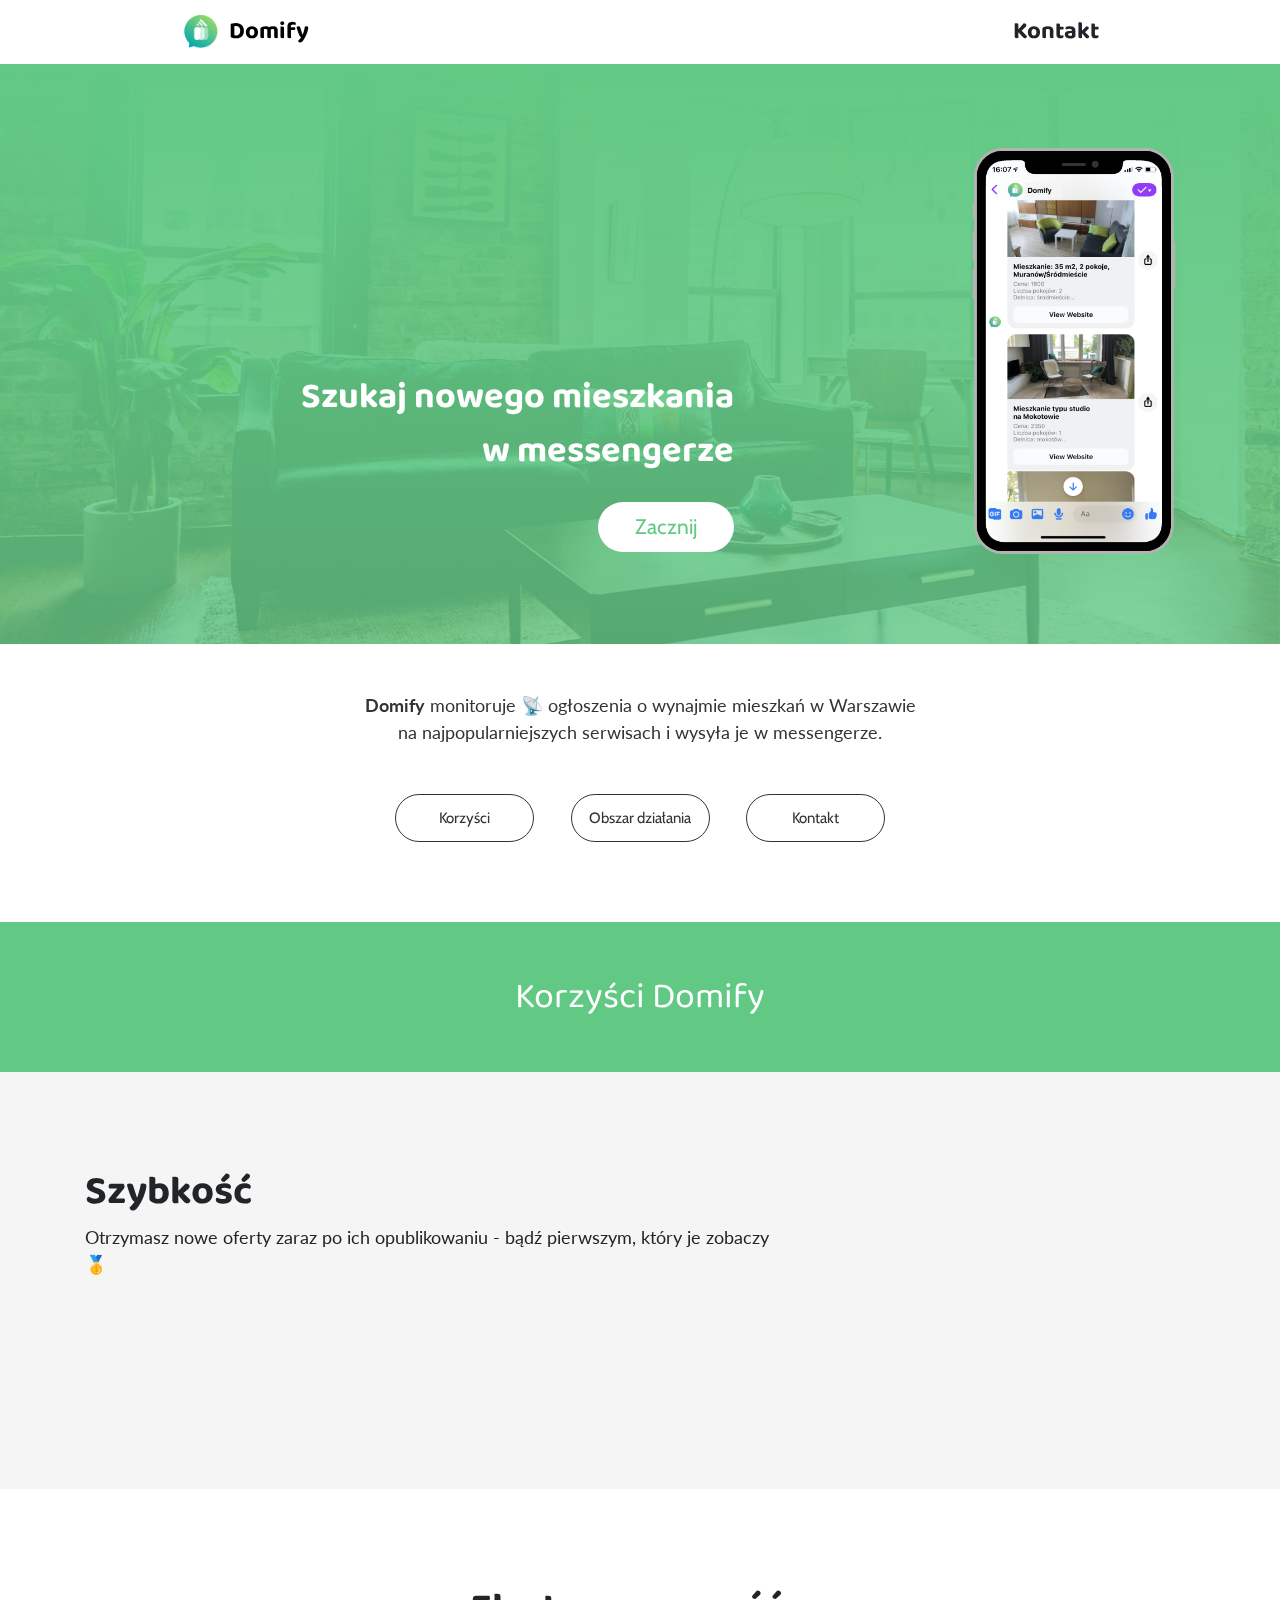
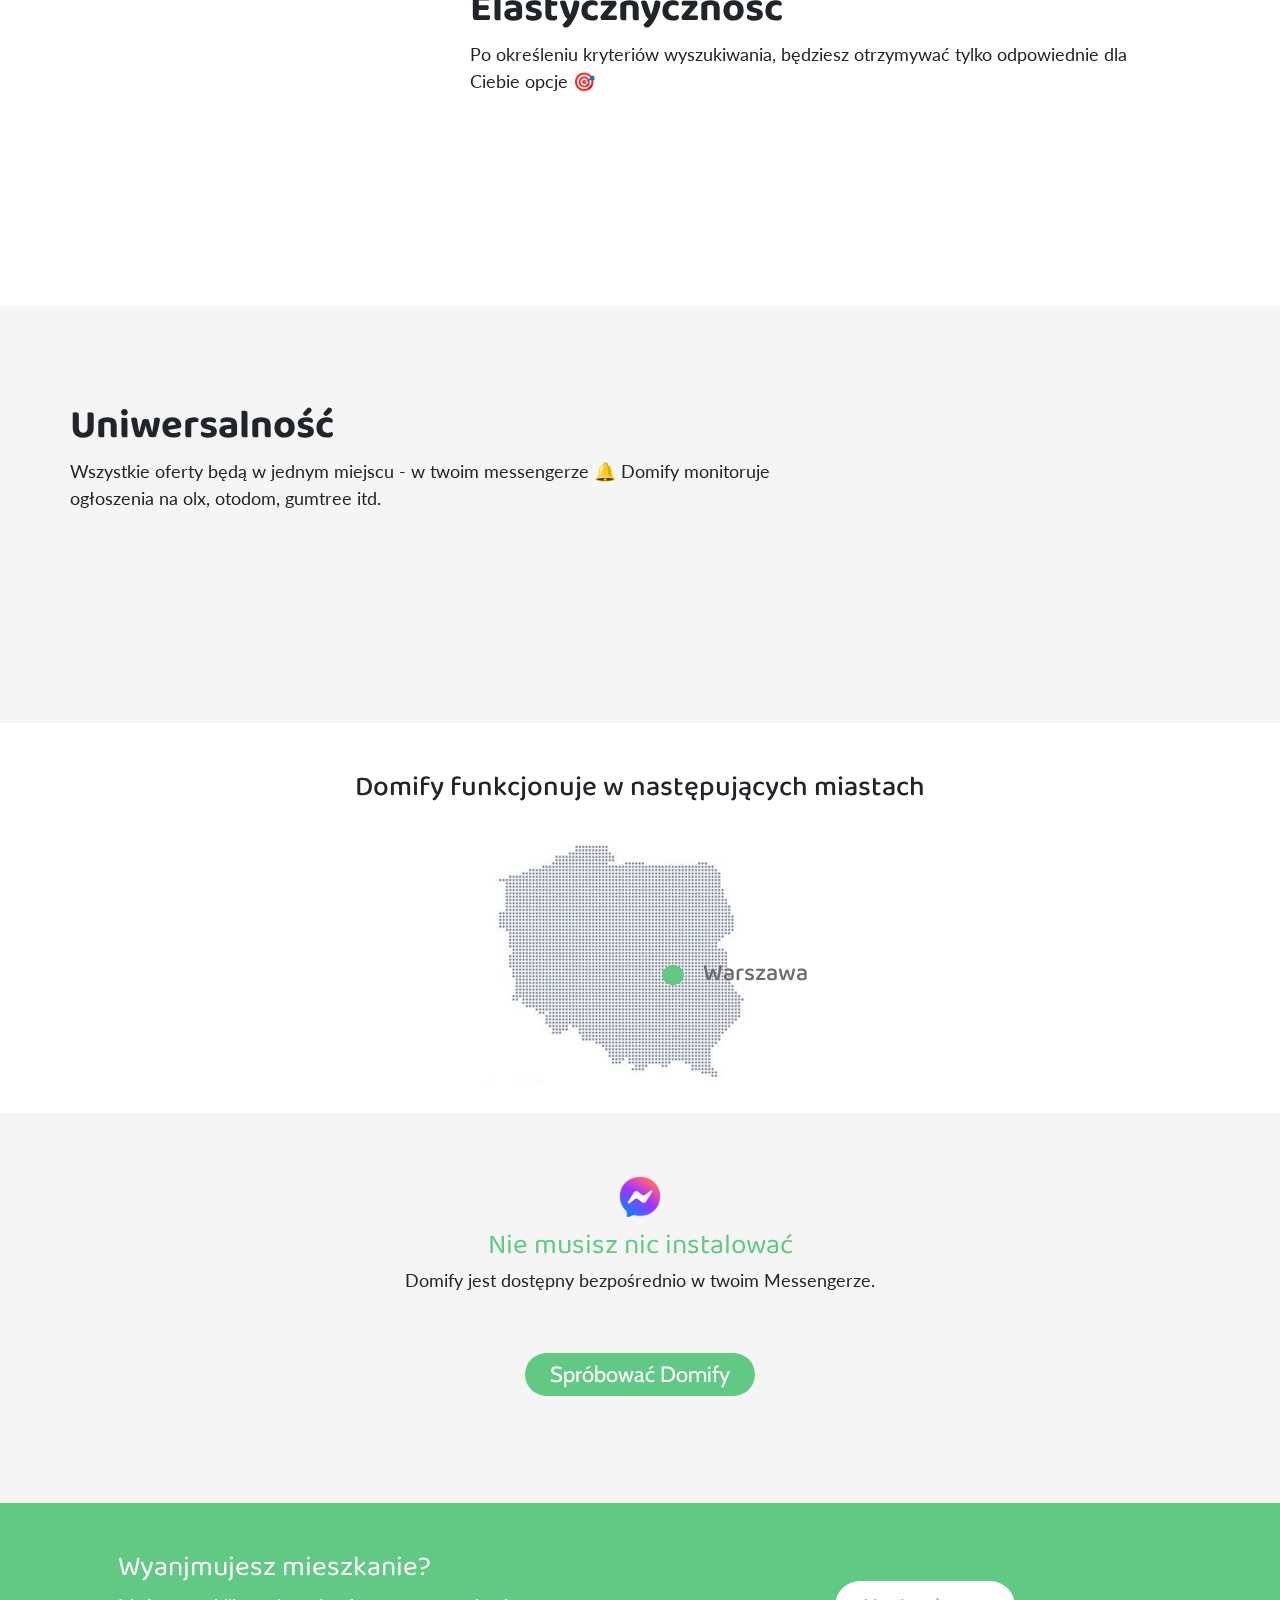
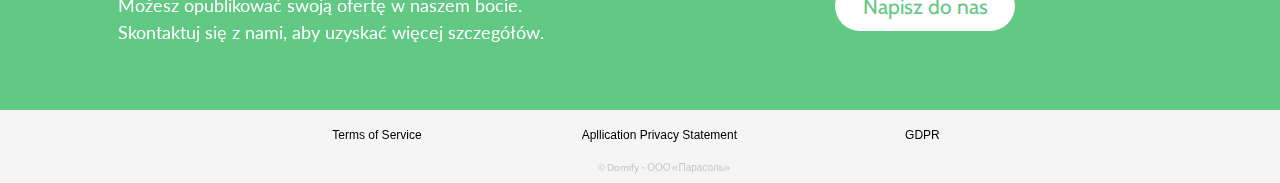
<file: index.html>
<!DOCTYPE html>
<html lang="pl">
<head>
        <!-- Global site tag (gtag.js) - Google Analytics -->
    <script async src="https://www.googletagmanager.com/gtag/js?id=G-L6KDMW0L9V"></script>
    <script>
    window.dataLayer = window.dataLayer || [];
    function gtag(){dataLayer.push(arguments);}
    gtag('js', new Date());
    gtag('config', 'G-L6KDMW0L9V');
    </script>
    <meta charset="UTF-8">
    <meta name="viewport" content="width=device-width, initial-scale=1.0">
    <link rel="shortcut icon" href="./images/logo_favicon.png" type="image/x-icon">


    <!-- google fonts -->
    <link rel="preconnect" href="https://fonts.gstatic.com">
    <link href="https://fonts.googleapis.com/css2?family=Baloo+2:wght@500&display=swap" rel="stylesheet">
    <link rel="preconnect" href="https://fonts.gstatic.com">
    <link href="https://fonts.googleapis.com/css2?family=Cabin&display=swap" rel="stylesheet">
    <link rel="preconnect" href="https://fonts.gstatic.com">
    <link href="https://fonts.googleapis.com/css2?family=Lato&display=swap" rel="stylesheet">

    <meta name="facebook-domain-verification" content="za2gvrgew4oa3s0myabp1xn5xxaglc" />
    <link rel="stylesheet" href="https://maxcdn.bootstrapcdn.com/bootstrap/4.0.0/css/bootstrap.min.css" integrity="sha384-Gn5384xqQ1aoWXA+058RXPxPg6fy4IWvTNh0E263XmFcJlSAwiGgFAW/dAiS6JXm" crossorigin="anonymous">
    <!-- css link -->
    <link rel="stylesheet" href="./css/index.css">
    <title>Domify</title>

</head>
    <body>
        <div class="container-fluid">
            <div class="container">
                <div class="row my-1">
                    <div class="col-6">
                        <div class="d-flex my-2 pl-sm-5">
                            <img src="images/logo_favicon.png" alt="logo" class="logo-header my-auto   ml-sm-5 mt-1">
                            <a href="https://domifybot.pl" class=" ml-2 align-center txt-header kontakt my-auto">Domify</a>
                        </div>
                    </div>
                    <div class="col-6 my-auto">
                        <div class="text-right mr-sm-5 pr-sm-5">
                            <a class="kontakt txt-header" id="kontakt">Kontakt</a>
                        </div>
                    </div>
                </div>
            </div>
        </div>

        <section class="bg-green-gradient ">
            <div class="z-index_-1 position-relative ">
                <div id="carouselExampleSlidesOnly" class="carousel slide" data-ride="carousel">
                    <div class="carousel-inner">
                      <div class="carousel-item active" data-interval="1000">
                          <img src="./images/slide_1.jpg" class="d-block w-100 opacity-02 h-450px" alt="image">
                          <img src="./images/slide_1_mobile.jpg" class="d-block w-100 opacity-02 h-pic-700px" alt="image">
                      </div>
                      <div class="carousel-item " data-interval="1000">
                        <img src="./images/slide_2.jpg" class="d-block w-100 opacity-02 h-450px" alt="image">
                        <img src="./images/slide_2_mobile.jpg" class="d-block w-100 opacity-02 h-pic-700px" alt="image">
                      </div>
                      <div class="carousel-item" data-interval="1000">
                        <img src="./images/slide_3.jpg" class="d-block w-100 opacity-02 h-450px" alt="image">
                        <img src="./images/slide_3_mobile.jpg" class="d-block w-100 opacity-02 h-pic-700px" alt="image">
                      </div>
                    </div>
                  </div>
            </div>
            <!-- hidden section -->
            <div class="row py-3 position-relative z-index_0 margin-iphone">
                <div class="col-md-7 col-6">
                    <div class="pr-md-3 mr-md-3  d-inline">
                        <div class="text mt-5 pt-5">
                            <div class="padding-header text-md-right text-center txt-42px-white">Szukaj nowego mieszkania</div>
                            <div class="text-md-right text-center txt-42px-white">w messengerze</div>
                        </div>
                        <div class="d-flex align-items-end flex-column mt-4">
                            <button class="btn-start-custom btn-hide" id="mainStart">Zacznij</button>
                        </div>
                        
                    </div>
                </div>
                <div class="col-md-5 ">
                    <div class="text-center text-md-left ml-sm-3 pb-3 pb-sm-0" id="animation">
                        <img src="./images/iphone.png" alt="How it looks like" id="iphone" class="height-400px pb-md-4 pb-5">
                    </div>
                </div>
                <div class="col-md-6  mx-auto ">
                    <div class="text-center hiden">
                        <div class="text-md-right text-center txt-36px-white-buttom">Szukaj nowego mieszkania</div>
                        <div class="text-md-right text-center txt-36px-white-buttom">w messengerze</div>
                        <button id="hidenBtnStart" class="btn-start-custom hiden">Zacznij</button>
                    </div>
                </div>
            </div>

            
        </section>


        <section id="introduction">
            <div class="containter text-center">
                <div class="text-center txt-lato-18px mt-5 mt-md-5 px-md-0 mx-4">                    
                    <b>Domify</b> monitoruje 📡 ogłoszenia o wynajmie mieszkań w Warszawie<br class="d-none d-md-block"> na najpopularniejszych serwisach i wysyła je w messengerze.
                </div>
                <div class="text-center ">
                    <button id="benefits" class="btn-intro mx-3 mt-md-5 mt-3">Korzyści</button>
                    <button id="scope" class="btn-intro mx-3 mt-md-5 mt-3">Obszar działania</button>
                    <button id="contact-middle" class="btn-intro mx-3 mt-md-5 mt-3">Kontakt</button>
                </div>
                <div class="text-center my-md-4 my-3 p-3">
                    <!-- <img class="img-logo-domify" src="./images/logo_favicon.png" alt="domify"> -->
                </div>
            </div>
        </section>

        <section id="title">
            <div class="container-fluid bg-green">
                <div class="text-center py-5 txt-36px-baloo2">
                    Korzyści Domify
                </div>                
            </div>
        </section>

        <section >
            <div  class="bg-gray-footer py-5">
                <div class="container d-flex">
                    <div class="d-md-flex py-5 row w-100 pl-md-0 pl-3">
                        <div class="col-md-8 col-12 text-md-left">
                            <h1 id="speed" class="h2-baloo2"><b>Szybkość</b></h1>
                            <p class="regular-lato-18px">Otrzymasz nowe oferty zaraz po ich opublikowaniu -  bądź pierwszym, który je zobaczy 🥇</p>
                        </div>
                        <div class="col-md-4 col-12 text-md-left text-center">
                            <img id="rocket" class="svg-size" src="./images/animation_1.svg" alt="rocket">
                        </div>
                    </div>
                </div>
            </div>
        </section>


        <section >
            <div  class="py-5">
                <div class="container d-flex">     
                    <div class="d-md-flex py-5 row w-100 mx-auto">
                        <div class="col-12 text-md-left display-none-mobile">
                            <h1 id="flexebilityVisible" class="h2-baloo2"><b>Elastycznyczność</b></h1>
                            <p class="regular-lato-18px">Po określeniu kryteriów wyszukiwania, będziesz otrzymywać tylko odpowiednie dla Ciebie opcje 🎯</p>
                         </div>
                        <div class="col-md-4 col-12 text-center text-md-left justify-content-center">
                            <img id="flexability" class="svg-size" src="./images/animation_3.svg" alt="staring">
                        </div>
                        <div class="col-md-8 col-12 text-md-left display-none">
                            <h1 class="h2-baloo2 "><b>Elastycznyczność</b></h1>
                            <p class="regular-lato-18px">Po określeniu kryteriów wyszukiwania, będziesz otrzymywać tylko odpowiednie dla Ciebie opcje 🎯</p>
                        </div>
                    </div>  
                </div>
            </div>
        </section>


        <section >
            <div  class="bg-gray-footer py-5">
                <div class="container d-flex">
                    <div class="d-md-flex py-5 row w-100">
                        <div class="col-md-8 col-12 text-md-left pl-md-0 pl-3">
                            <h1 id="agregationVisible" class="h2-baloo2 pl-md-0 pl-3"><b>Uniwersalność</b></h1>
                            <p class="regular-lato-18px pl-md-0 pl-3">Wszystkie oferty będą w jednym miejscu - w twoim messengerze 🔔 Domify monitoruje ogłoszenia na olx, otodom, gumtree itd.</p>
                        </div>
                        <div class="col-md-4 col-12 text-md-left text-center">
                            <img id="agregation" class="svg-size" src="./images/animation_2.svg" alt="rocket">
                        </div>
                    </div>
                </div>
            </div>
        </section>

        <section id="map ">
            <div class="text-center ">
                <h2 class="mt-5 h2-baloo2-28px">Domify funkcjonuje w następujących miastach</h2>
                <div class="d-flex justify-content-center">
                    <img class="" src="./images/poland_map.jpg" alt="poland map">
                    <h3 class="my-auto warszawa pt-4 ">Warszawa</h3>
                </div>               
            </div>
  
        </section>



        <section class="start">
            <div class="container-fluid bg-gray-footer pt-5 text-center py-sm-3">
                <div class="mt-5 mb-2">
                    <img src="images/msg_logo.png" alt="" class="logo-header">
                </div>
                <div class="text-center">
                    <div class="txt-green-baloo-28px">Nie musisz nic instalować</div>
                    <div class="regular-lato-18px " id="tryDomify">Domify jest dostępny bezpośrednio w twoim Messengerze.</div>
                </div>

                <div class="pb-5 mt-5 pt-3 mb-sm-5">
                    <a href="https://www.facebook.com/domifybot/" class="btn-start-footer">Spróbować Domify</a>
                </div>
            </div>
        </section>

        <section id="kontakt-form">
            <div class="bg-green">
                <div class="container py-5">
                    <div class="row d-flex">
                        <div class="col-md-6 col-12 mx-auto my-auto pl-md-5 text-md-left text-center">
                            <h3 id="h3-proposal" class="txt-green-baloo-28px" style="color: white;">Wyanjmujesz mieszkanie?</h3>
                            <p class="regular-lato-18px text-left px-4 px-md-0" style="color: white;">Możesz opublikować swoją ofertę w naszem bocie.<br>Skontaktuj się z nami, aby uzyskać więcej szczegółów.</p>
                        </div>
                        <div class="col-md-6 col-12 text-center my-auto ">
                            <button style="width: 180px;" class="btn-start-custom">Napisz do nas</button>
                        </div>
                    </div>
                </div>
            </div>

        </section>

        <section class="footer bg-gray-footer">
            <div class="container-fluid pt-2">
                <ul class="nav justify-content-center">
                    <li class="nav-item px-5">
                    <a class="nav-link mx-3" href="./terms.html">Terms of Service</a>
                    </li>
                    <li class="nav-item mx-5">
                    <a class="nav-link mx-3" href="./policy.html">Apllication Privacy Statement</a>
                    </li>
                    <li class="nav-item px-5 block-mobile">
                    <a class="nav-link mx-4" href="./gdpr.html">GDPR</a>
                    </li>
                </ul>
                <div class="text-center py-2 txt-domify">
                    <div  class="ml-sm-5">© Domify - ООО «Парасоль»</div>
                </div>

            </div>
            
        </section>

    
    <script src="./js/anime.min.js"></script>
    <script src="https://code.jquery.com/jquery-3.2.1.slim.min.js" integrity="sha384-KJ3o2DKtIkvYIK3UENzmM7KCkRr/rE9/Qpg6aAZGJwFDMVNA/GpGFF93hXpG5KkN" crossorigin="anonymous"></script>
    <script src="https://cdnjs.cloudflare.com/ajax/libs/popper.js/1.12.9/umd/popper.min.js" integrity="sha384-ApNbgh9B+Y1QKtv3Rn7W3mgPxhU9K/ScQsAP7hUibX39j7fakFPskvXusvfa0b4Q" crossorigin="anonymous"></script>
    <script src="https://maxcdn.bootstrapcdn.com/bootstrap/4.0.0/js/bootstrap.min.js" integrity="sha384-JZR6Spejh4U02d8jOt6vLEHfe/JQGiRRSQQxSfFWpi1MquVdAyjUar5+76PVCmYl" crossorigin="anonymous"></script>
    <script src="./js/index.js"></script>    
    <script src="./js/animation.js"></script>    
    </body>
</html>
</file>
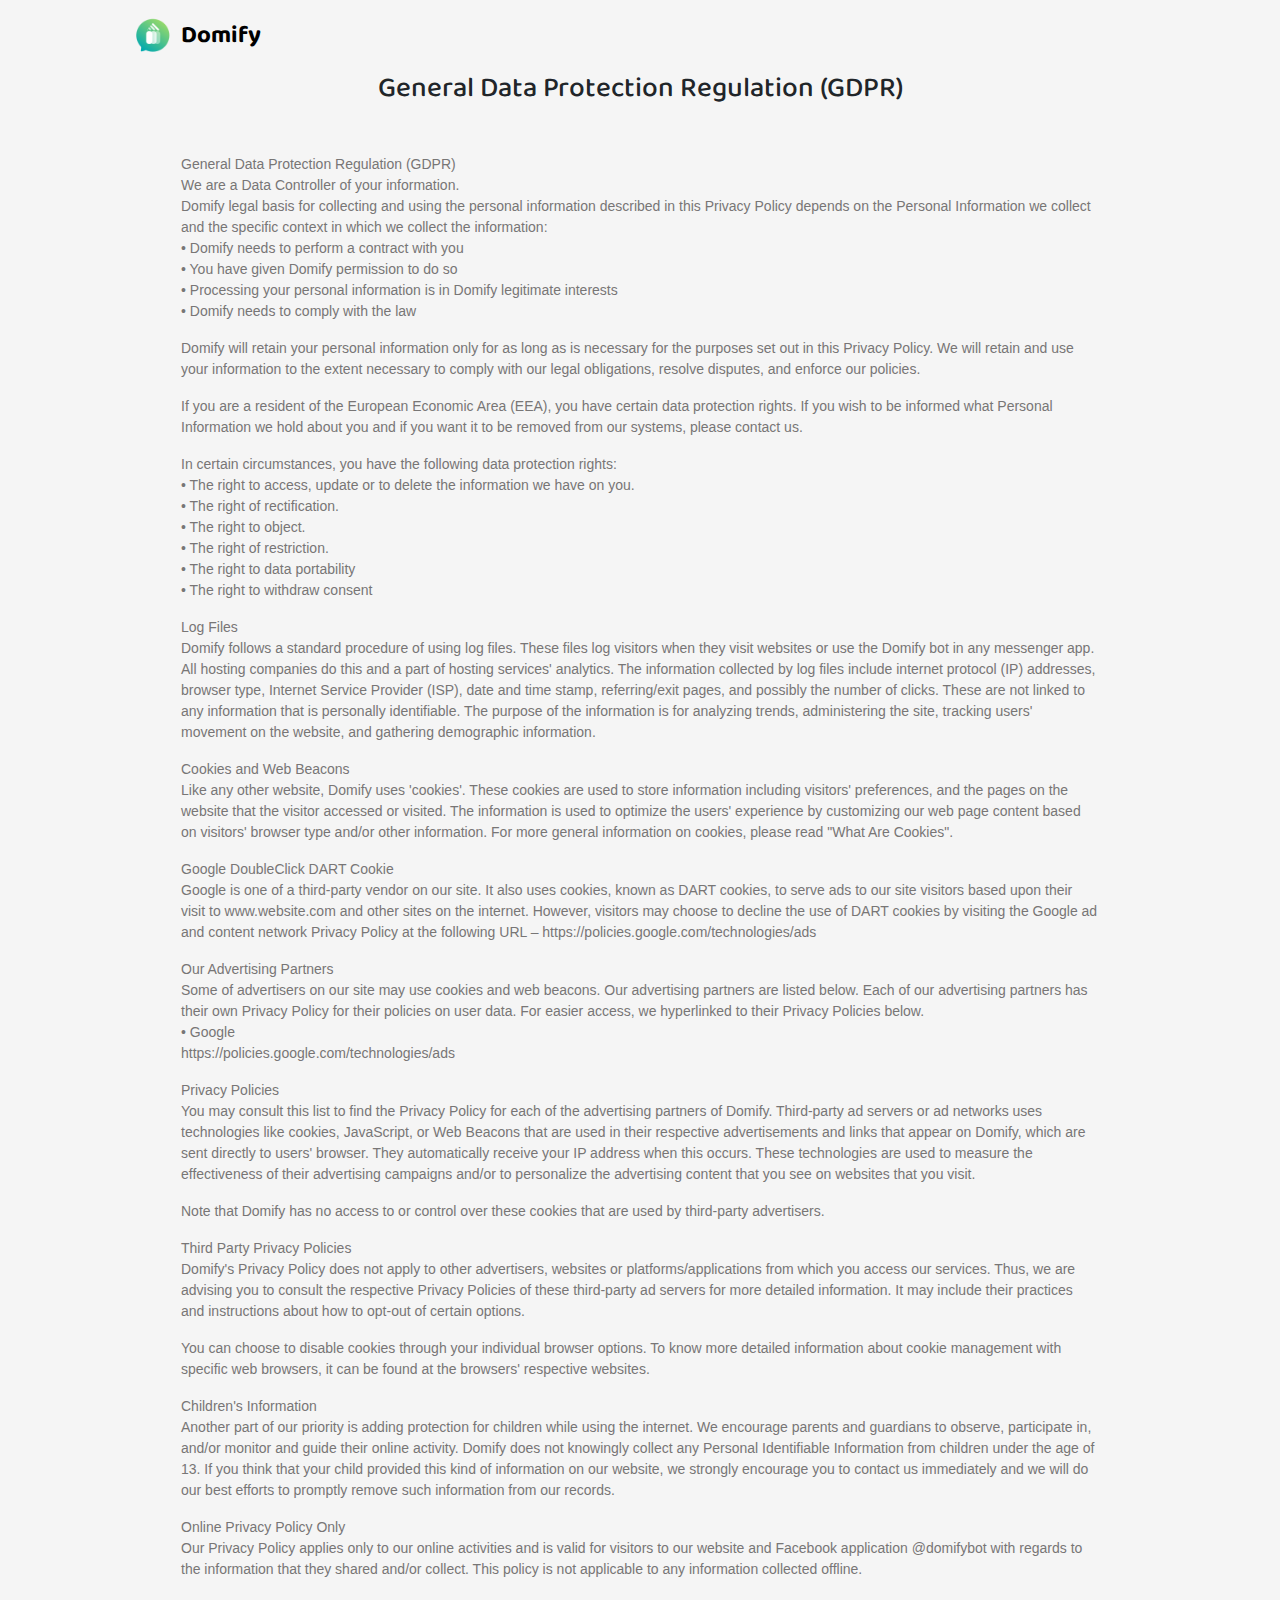
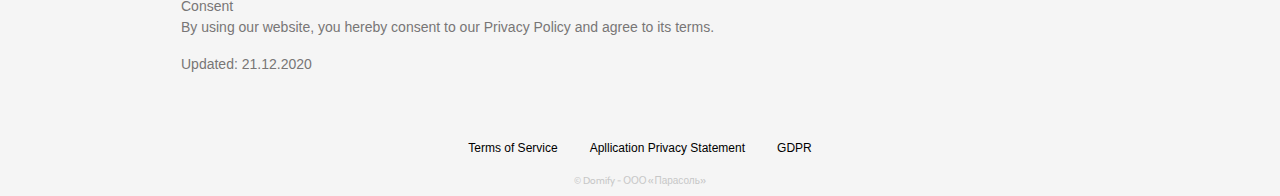
<file: gdpr.html>
<!DOCTYPE html>
<html lang="pl">
<head>
    <!-- Global site tag (gtag.js) - Google Analytics -->
<script async src="https://www.googletagmanager.com/gtag/js?id=G-L6KDMW0L9V"></script>
<script>
  window.dataLayer = window.dataLayer || [];
  function gtag(){dataLayer.push(arguments);}
  gtag('js', new Date());

  gtag('config', 'G-L6KDMW0L9V');
</script>
    <meta charset="UTF-8">
    <meta name="viewport" content="width=device-width, initial-scale=1.0">
    <link rel="shortcut icon" href="./images/logo_favicon.png" type="image/x-icon">
   
        <!-- google fonts -->
    <link rel="preconnect" href="https://fonts.gstatic.com">
    <link href="https://fonts.googleapis.com/css2?family=Baloo+2:wght@500&display=swap" rel="stylesheet">
    <link rel="preconnect" href="https://fonts.gstatic.com">
    <link href="https://fonts.googleapis.com/css2?family=Cabin&display=swap" rel="stylesheet">
    <link rel="preconnect" href="https://fonts.gstatic.com">
    <link href="https://fonts.googleapis.com/css2?family=Lato&display=swap" rel="stylesheet">
    <link rel="stylesheet" href="https://maxcdn.bootstrapcdn.com/bootstrap/4.0.0/css/bootstrap.min.css" integrity="sha384-Gn5384xqQ1aoWXA+058RXPxPg6fy4IWvTNh0E263XmFcJlSAwiGgFAW/dAiS6JXm" crossorigin="anonymous">
    <link rel="stylesheet" href="css/index.css">
    <title>Domify - GDPR</title>
</head>
<body class="bg-gray-footer">
    <div class="container-fluid">
        <div class="container mt-3">
            <div class="row ml-sm-5">
                <div class="d-flex my-md-auto">
                    <img src="images/logo_favicon.png" alt="logo" class="logo-header ml-5-sm">
                    <a href="https://domifybot.pl" class=" ml-2 align-center txt-header kontakt my-auto">Domify</a>
                </div>
              </div>
        </div>
    </div>
<div></div>
    <section class="start">
        <!-- <div class="container pt-md-5 pt-3 pl-5">
            <div>
                <a href="./index.html" type="link" class="btn btn-outline-success  btn-back-custom">back</a>
            </div>
        </div> -->
        <div class="container">
            <h1 class="h2-baloo2-28px my-3 text-center">General Data Protection Regulation (GDPR)</h1>
            <div class="body my-md-5 my-3 mx-md-5 mx-1">
                <div class="mx-md-5 txt-terms">
                    <p>
                        <div>General Data Protection Regulation (GDPR)</div>
                        <div>We are a Data Controller of your information.</div>
                        <div>Domify legal basis for collecting and using the personal information described in this Privacy Policy depends on the Personal Information we collect and the specific context in which we collect the information:</div>
                        <div>• Domify needs to perform a contract with you</div>
                        <div>• You have given Domify permission to do so</div>
                        <div>• Processing your personal information is in Domify legitimate interests</div>
                        <div>• Domify needs to comply with the law</div>
                    </p>
                    <p>Domify will retain your personal information only for as long as is necessary for the purposes set out in this Privacy Policy. We will retain and use your information to the extent necessary to comply with our legal obligations, resolve disputes, and enforce our policies.</p>
                    <p>If you are a resident of the European Economic Area (EEA), you have certain data protection rights. If you wish to be informed what Personal Information we hold about you and if you want it to be removed from our systems, please contact us.</p>
                    <p>
                        <div>In certain circumstances, you have the following data protection rights:</div>
                        <div>• The right to access, update or to delete the information we have on you.</div>
                        <div>• The right of rectification.</div>
                        <div>• The right to object.</div>
                        <div>• The right of restriction.</div>
                        <div>• The right to data portability</div>
                        <div>• The right to withdraw consent</div>
                    </p>
                    <p>Log Files<br>Domify follows a standard procedure of using log files. These files log visitors when they visit websites or use the Domify bot in any messenger app. All hosting companies do this and a part of hosting services' analytics. The information collected by log files include internet protocol (IP) addresses, browser type, Internet Service Provider (ISP), date and time stamp, referring/exit pages, and possibly the number of clicks. These are not linked to any information that is personally identifiable. The purpose of the information is for analyzing trends, administering the site, tracking users' movement on the website, and gathering demographic information.
                    </p>
                    <p>Cookies and Web Beacons<br>
                        Like any other website, Domify uses 'cookies'. These cookies are used to store information including visitors' preferences, and the pages on the website that the visitor accessed or visited. The information is used to optimize the users' experience by customizing our web page content based on visitors' browser type and/or other information.
                        For more general information on cookies, please read "What Are Cookies".
                        </p>
                    <p>Google DoubleClick DART Cookie<br>
                        Google is one of a third-party vendor on our site. It also uses cookies, known as DART cookies, to serve ads to our site visitors based upon their visit to www.website.com and other sites on the internet. However, visitors may choose to decline the use of DART cookies by visiting the Google ad and content network Privacy Policy at the following URL – https://policies.google.com/technologies/ads
                        </p>
                    <p>Our Advertising Partners<br>
                        Some of advertisers on our site may use cookies and web beacons. Our advertising partners are listed below. Each of our advertising partners has their own Privacy Policy for their policies on user data. For easier access, we hyperlinked to their Privacy Policies below.<br>
                        • Google<br>
                        https://policies.google.com/technologies/ads</p>
                    <p>Privacy Policies<br>
                        You may consult this list to find the Privacy Policy for each of the advertising partners of Domify.
Third-party ad servers or ad networks uses technologies like cookies, JavaScript, or Web Beacons that are used in their respective advertisements and links that appear on Domify, which are sent directly to users' browser. They automatically receive your IP address when this occurs. These technologies are used to measure the effectiveness of their advertising campaigns and/or to personalize the advertising content that you see on websites that you visit.

                    </p>
                    <p>Note that Domify has no access to or control over these cookies that are used by third-party advertisers.</p>
                    <p>Third Party Privacy Policies<br>
                        Domify's Privacy Policy does not apply to other advertisers, websites or platforms/applications from which you access our services. Thus, we are advising you to consult the respective Privacy Policies of these third-party ad servers for more detailed information. It may include their practices and instructions about how to opt-out of certain options. </p>
                    <p>You can choose to disable cookies through your individual browser options. To know more detailed information about cookie management with specific web browsers, it can be found at the browsers' respective websites.
                        </p>
                    <p>Children's Information<br>Another part of our priority is adding protection for children while using the internet. We encourage parents and guardians to observe, participate in, and/or monitor and guide their online activity.
                        Domify does not knowingly collect any Personal Identifiable Information from children under the age of 13. If you think that your child provided this kind of information on our website, we strongly encourage you to contact us immediately and we will do our best efforts to promptly remove such information from our records.
                    </p>
                    <p>Online Privacy Policy Only<br>
                        Our Privacy Policy applies only to our online activities and is valid for visitors to our website and Facebook application @domifybot with regards to the information that they shared and/or collect. This policy is not applicable to any information collected offline.</p>
                    <p>Consent<br>
                        By using our website, you hereby consent to our Privacy Policy and agree to its terms.</p>
                    <p>Updated: 21.12.2020</p>
                </div>
            </div>
        </div>
    </section>

    <section class="footer bg-gray-footer">
        <div class="container-fluid pt-2">
            <ul class="nav justify-content-center">
                <li class="nav-item">
                    <a class="nav-link" href="./terms.html">Terms of Service</a>
                  </li>
                  <li class="nav-item">
                    <a class="nav-link" href="./policy.html">Apllication Privacy Statement</a>
                  </li>
                  <li class="nav-item">
                    <a class="nav-link" href="./gdpr.html">GDPR</a>
                  </li>
              </ul>
              <div class="text-center py-2 txt-domify">
                  <div>© Domify - ООО «Парасоль»</div>
              </div>

        </div>
        
    </section>

    <script src="https://code.jquery.com/jquery-3.2.1.slim.min.js" integrity="sha384-KJ3o2DKtIkvYIK3UENzmM7KCkRr/rE9/Qpg6aAZGJwFDMVNA/GpGFF93hXpG5KkN" crossorigin="anonymous"></script>
<script src="https://cdnjs.cloudflare.com/ajax/libs/popper.js/1.12.9/umd/popper.min.js" integrity="sha384-ApNbgh9B+Y1QKtv3Rn7W3mgPxhU9K/ScQsAP7hUibX39j7fakFPskvXusvfa0b4Q" crossorigin="anonymous"></script>
<script src="https://maxcdn.bootstrapcdn.com/bootstrap/4.0.0/js/bootstrap.min.js" integrity="sha384-JZR6Spejh4U02d8jOt6vLEHfe/JQGiRRSQQxSfFWpi1MquVdAyjUar5+76PVCmYl" crossorigin="anonymous"></script>
</body>
</html>
</file>
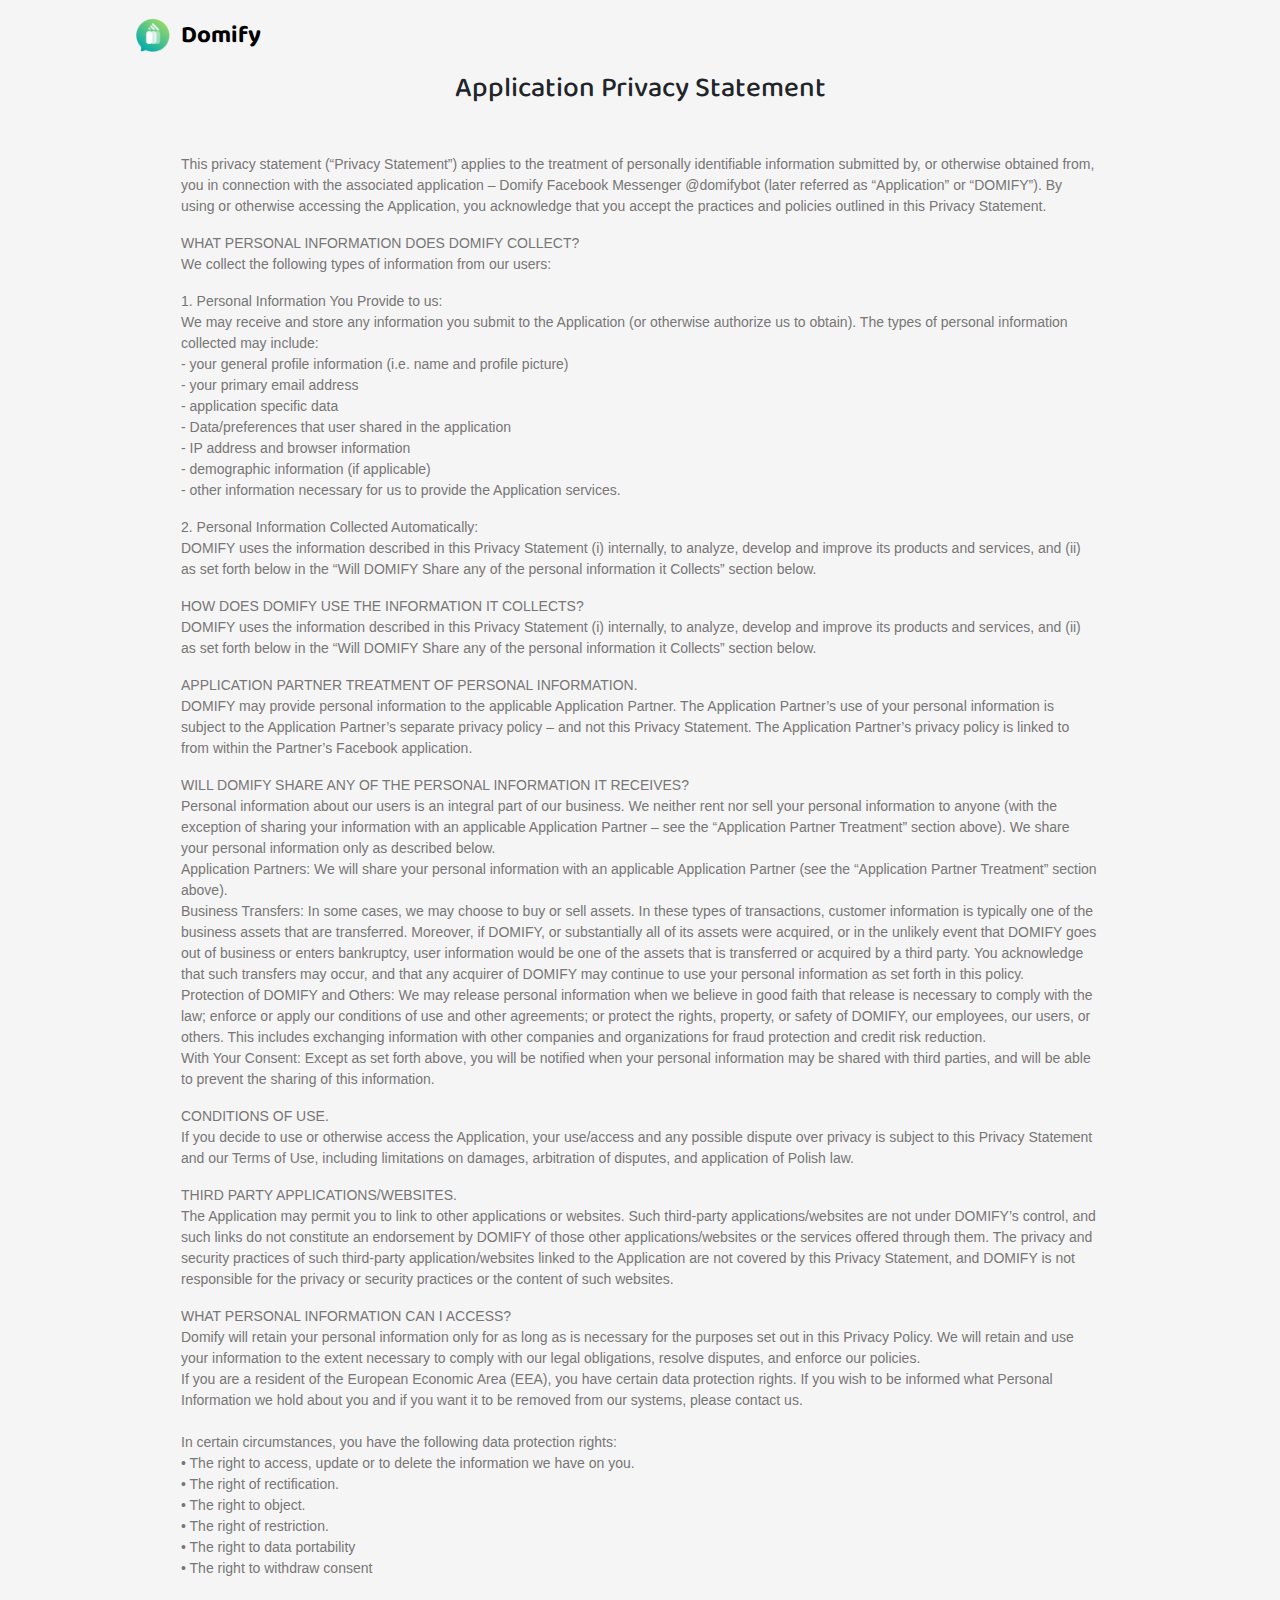
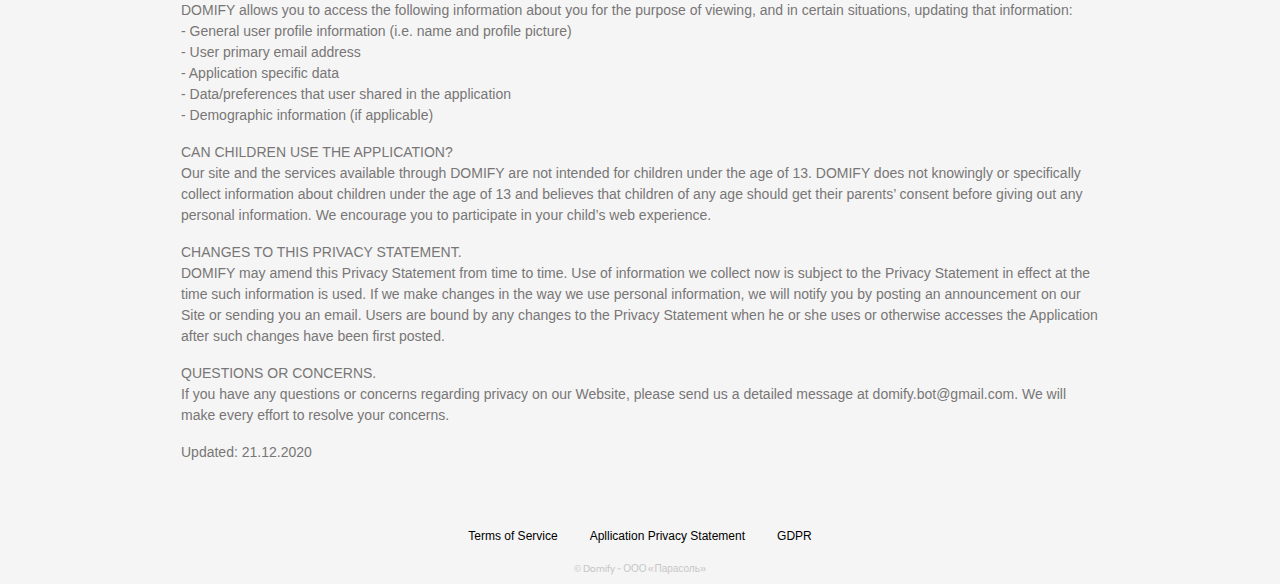
<file: policy.html>
<!DOCTYPE html>
<html lang="pl">
<head>
    <!-- Global site tag (gtag.js) - Google Analytics -->
<script async src="https://www.googletagmanager.com/gtag/js?id=G-L6KDMW0L9V"></script>
<script>
  window.dataLayer = window.dataLayer || [];
  function gtag(){dataLayer.push(arguments);}
  gtag('js', new Date());

  gtag('config', 'G-L6KDMW0L9V');
</script>
    <meta charset="UTF-8">
    <meta name="viewport" content="width=device-width, initial-scale=1.0">
    <link rel="shortcut icon" href="./images/logo_favicon.png" type="image/x-icon">

    <!-- google fonts -->
    <link rel="preconnect" href="https://fonts.gstatic.com">
    <link href="https://fonts.googleapis.com/css2?family=Baloo+2:wght@500&display=swap" rel="stylesheet">
    <link rel="preconnect" href="https://fonts.gstatic.com">
    <link href="https://fonts.googleapis.com/css2?family=Cabin&display=swap" rel="stylesheet">
    <link rel="preconnect" href="https://fonts.gstatic.com">
    <link href="https://fonts.googleapis.com/css2?family=Lato&display=swap" rel="stylesheet">



    <link rel="stylesheet" href="https://maxcdn.bootstrapcdn.com/bootstrap/4.0.0/css/bootstrap.min.css" integrity="sha384-Gn5384xqQ1aoWXA+058RXPxPg6fy4IWvTNh0E263XmFcJlSAwiGgFAW/dAiS6JXm" crossorigin="anonymous">
    <link rel="stylesheet" href="./css/index.css">
    <title>Domify - Application Privacy Statement</title>
</head>
    <body class="bg-gray-footer">
        <div class="container-fluid">
            <div class="container mt-3">
                <div class="row ml-sm-5">
                    <div class="d-flex my-md-auto">
                        <img src="images/logo_favicon.png" alt="logo" class="logo-header ml-5-sm">
                        <a href="https://domifybot.pl" class=" ml-2 align-center txt-header kontakt my-auto">Domify</a>
                    </div>
                </div>
            </div>
        </div>

        <section class="start">
            <!-- <div class="container pt-md-5 pt-3 pl-5">
                <div>
                    <a href="./index.html" type="link" class="btn btn-outline-success  btn-back-custom">back</a>
                </div>
            </div> -->
            <div class="container">
                <h1 class="h2-baloo2-28px my-3 text-center">Application Privacy Statement</h1>
                <div class="body my-md-5 my-3 mx-md-5 mx-1">
                    <div class="mx-md-5 txt-terms">
                        <p>This privacy statement (“Privacy Statement”) applies to the treatment of personally identifiable information submitted by, or otherwise obtained from, you in connection with the associated application – Domify Facebook Messenger @domifybot (later referred as “Application” or “DOMIFY”). By using or otherwise accessing the Application, you acknowledge that you accept the practices and policies outlined in this Privacy Statement.</p>
                        <p>WHAT PERSONAL INFORMATION DOES DOMIFY COLLECT?<br>We collect the following types of information from our users:</p>
                        <p>1.   Personal Information You Provide to us:<br>We may receive and store any information you submit to the Application (or otherwise authorize us to obtain). The types of personal information collected may include:<br>- your general profile information (i.e. name and profile picture)<br>- your primary email address <br>- application specific data <br>- Data/preferences that user shared in the application <br>- IP address and browser information <br>- demographic information (if applicable)<br>- other information necessary for us to provide the Application services.</p>
                        <p>2.   Personal Information Collected Automatically:<br>DOMIFY uses the information described in this Privacy Statement (i) internally, to analyze, develop and improve its products and services, and (ii) as set forth below in the “Will DOMIFY Share any of the personal information it Collects” section below.</p>
                        <p>HOW DOES DOMIFY USE THE INFORMATION IT COLLECTS?<br>DOMIFY uses the information described in this Privacy Statement (i) internally, to analyze, develop and improve its products and services, and (ii) as set forth below in the “Will DOMIFY Share any of the personal information it Collects” section below.</p>
                        <p>APPLICATION PARTNER TREATMENT OF PERSONAL INFORMATION.<br>DOMIFY may provide personal information to the applicable Application Partner. The Application Partner’s use of your personal information is subject to the Application Partner’s separate privacy policy – and not this Privacy Statement. The Application Partner’s privacy policy is linked to from within the Partner’s Facebook application.</p>
                        <p>WILL DOMIFY SHARE ANY OF THE PERSONAL INFORMATION IT RECEIVES?<br>
                            Personal information about our users is an integral part of our business. We neither rent nor sell your personal information to anyone (with the exception of sharing your information with an applicable Application Partner – see the “Application Partner Treatment” section above). We share your personal information only as described below.
                        <br>
                        Application Partners: We will share your personal information with an applicable Application Partner (see the “Application Partner Treatment” section above).<br>
                        Business Transfers: In some cases, we may choose to buy or sell assets. In these types of transactions, customer information is typically one of the business assets that are transferred. Moreover, if DOMIFY, or substantially all of its assets were acquired, or in the unlikely event that DOMIFY goes out of business or enters bankruptcy, user information would be one of the assets that is transferred or acquired by a third party. You acknowledge that such transfers may occur, and that any acquirer of DOMIFY may continue to use your personal information as set forth in this policy.<br>
                        Protection of DOMIFY and Others: We may release personal information when we believe in good faith that release is necessary to comply with the law; enforce or apply our conditions of use and other agreements; or protect the rights, property, or safety of DOMIFY, our employees, our users, or others. This includes exchanging information with other companies and organizations for fraud protection and credit risk reduction.<br>
                        With Your Consent: Except as set forth above, you will be notified when your personal information may be shared with third parties, and will be able to prevent the sharing of this information.</p>
                        <p>CONDITIONS OF USE.<br>If you decide to use or otherwise access the Application, your use/access and any possible dispute over privacy is subject to this Privacy Statement and our Terms of Use, including limitations on damages, arbitration of disputes, and application of Polish law.
                        </p>
                        <p>THIRD PARTY APPLICATIONS/WEBSITES.<br>The Application may permit you to link to other applications or websites. Such third-party applications/websites are not under DOMIFY’s control, and such links do not constitute an endorsement by DOMIFY of those other applications/websites or the services offered through them. The privacy and security practices of such third-party application/websites linked to the Application are not covered by this Privacy Statement, and DOMIFY is not responsible for the privacy or security practices or the content of such websites.</p>
                        <p>WHAT PERSONAL INFORMATION CAN I ACCESS?<br>Domify will retain your personal information only for as long as is necessary for the purposes set out in this Privacy Policy. We will retain and use your information to the extent necessary to comply with our legal obligations, resolve disputes, and enforce our policies.
                            <br>If you are a resident of the European Economic Area (EEA), you have certain data protection rights. If you wish to be informed what Personal Information we hold about you and if you want it to be removed from our systems, please contact us.
                            <br>
                            <br>In certain circumstances, you have the following data protection rights:
                            <br>• The right to access, update or to delete the information we have on you.
                            <br>• The right of rectification.
                            <br>• The right to object.
                            <br>• The right of restriction.
                            <br>• The right to data portability
                            <br>• The right to withdraw consent
                            
                            <br>
                            <br>DOMIFY allows you to access the following information about you for the purpose of viewing, and in certain situations, updating that information:
                            <br>- General user profile information (i.e. name and profile picture)
                            <br>- User primary email address 
                            <br>- Application specific data
                            <br>- Data/preferences that user shared in the application 
                            <br>- Demographic information (if applicable)
                            
                        </p>
                        <p>CAN CHILDREN USE THE APPLICATION?<br>
                            Our site and the services available through DOMIFY are not intended for children under the age of 13. DOMIFY does not knowingly or specifically collect information about children under the age of 13 and believes that children of any age should get their parents’ consent before giving out any personal information. We encourage you to participate in your child’s web experience.
                            </p>
                        <p>CHANGES TO THIS PRIVACY STATEMENT.<br>DOMIFY may amend this Privacy Statement from time to time. Use of information we collect now is subject to the Privacy Statement in effect at the time such information is used. If we make changes in the way we use personal information, we will notify you by posting an announcement on our Site or sending you an email. Users are bound by any changes to the Privacy Statement when he or she uses or otherwise accesses the Application after such changes have been first posted.</p>
                        
                        <p>QUESTIONS OR CONCERNS.<br>If you have any questions or concerns regarding privacy on our Website, please send us a detailed message at domify.bot@gmail.com. We will make every effort to resolve your concerns.</p>
                        <p>Updated: 21.12.2020</p>
                    </div>
                </div>
            </div>
        </section>

        <section class="footer bg-gray-footer">
            <div class="container-fluid pt-2">
                <ul class="nav justify-content-center">
                    <li class="nav-item">
                        <a class="nav-link" href="./terms.html">Terms of Service</a>
                    </li>
                    <li class="nav-item">
                        <a class="nav-link" href="./policy.html">Apllication Privacy Statement</a>
                    </li>
                    <li class="nav-item">
                        <a class="nav-link" href="./gdpr.html">GDPR</a>
                    </li>
                </ul>
                <div class="text-center py-2 txt-domify">
                    <div>© Domify - ООО «Парасоль»</div>
                </div>

            </div>
            
        </section>

        <script src="https://code.jquery.com/jquery-3.2.1.slim.min.js" integrity="sha384-KJ3o2DKtIkvYIK3UENzmM7KCkRr/rE9/Qpg6aAZGJwFDMVNA/GpGFF93hXpG5KkN" crossorigin="anonymous"></script>
        <script src="https://cdnjs.cloudflare.com/ajax/libs/popper.js/1.12.9/umd/popper.min.js" integrity="sha384-ApNbgh9B+Y1QKtv3Rn7W3mgPxhU9K/ScQsAP7hUibX39j7fakFPskvXusvfa0b4Q" crossorigin="anonymous"></script>
        <script src="https://maxcdn.bootstrapcdn.com/bootstrap/4.0.0/js/bootstrap.min.js" integrity="sha384-JZR6Spejh4U02d8jOt6vLEHfe/JQGiRRSQQxSfFWpi1MquVdAyjUar5+76PVCmYl" crossorigin="anonymous"></script>
    </body>
</html>
</file>
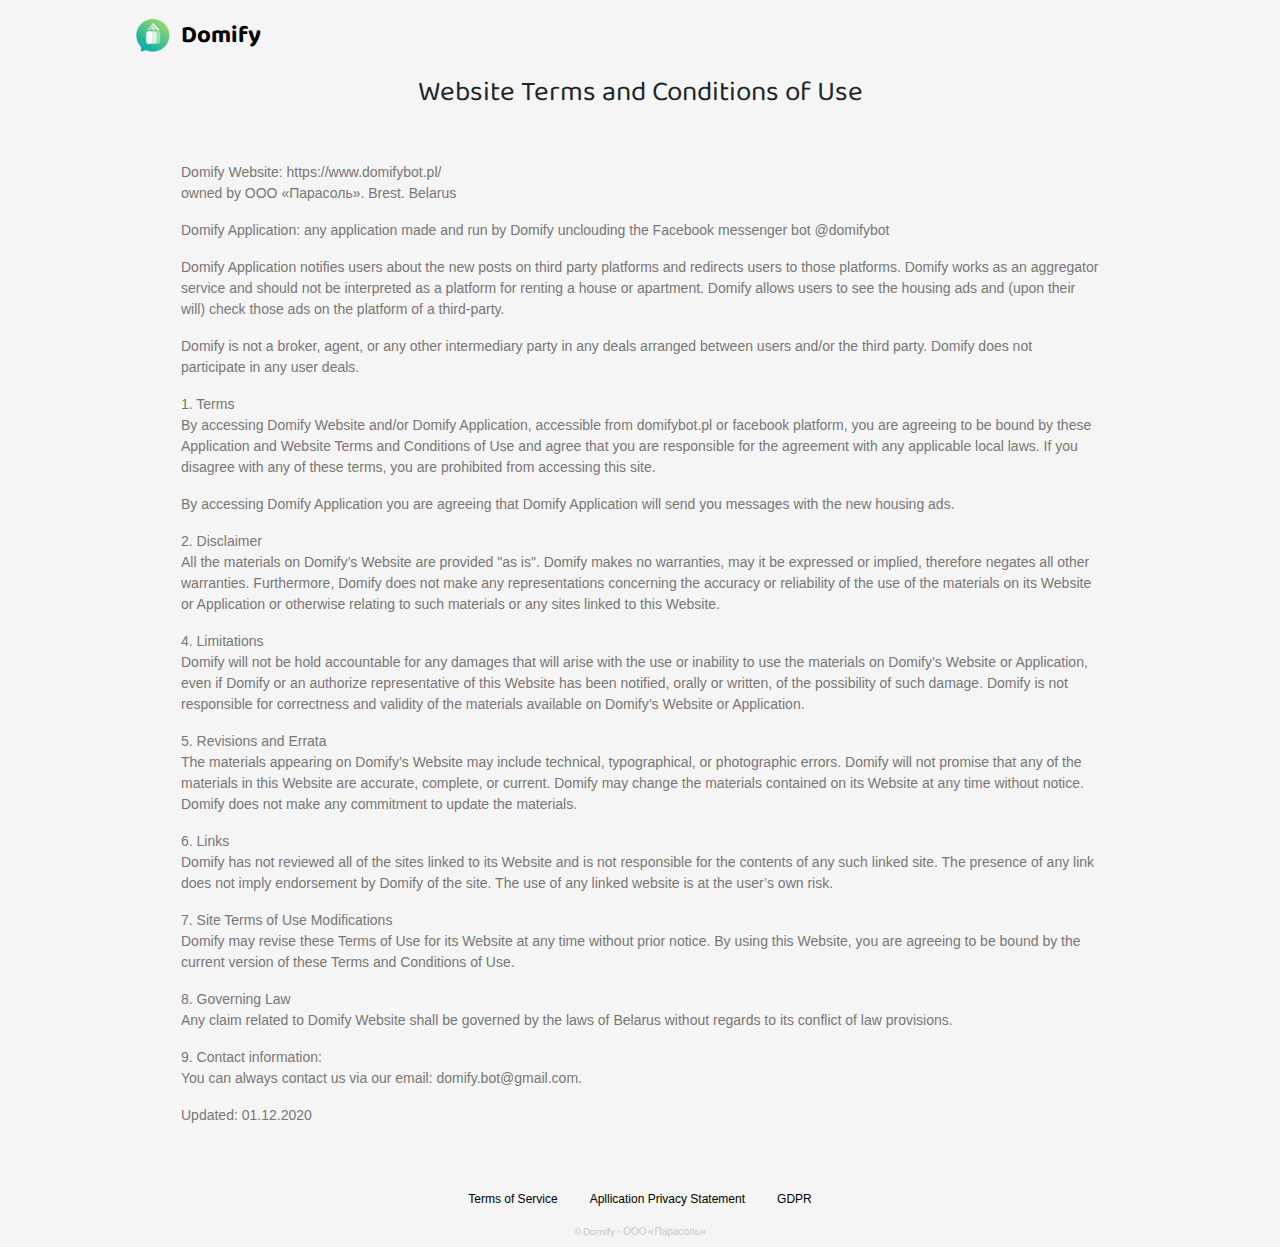
<file: terms.html>
<!DOCTYPE html>
<html lang="pl">
<head>
    <!-- Global site tag (gtag.js) - Google Analytics -->
<script async src="https://www.googletagmanager.com/gtag/js?id=G-L6KDMW0L9V"></script>
<script>
  window.dataLayer = window.dataLayer || [];
  function gtag(){dataLayer.push(arguments);}
  gtag('js', new Date());
  gtag('config', 'G-L6KDMW0L9V');
</script>
    <meta charset="UTF-8">

    <!-- google fonts -->
    <link rel="preconnect" href="https://fonts.gstatic.com">
    <link href="https://fonts.googleapis.com/css2?family=Baloo+2:wght@500&display=swap" rel="stylesheet">
    <link rel="preconnect" href="https://fonts.gstatic.com">
    <link href="https://fonts.googleapis.com/css2?family=Cabin&display=swap" rel="stylesheet">
    <link rel="preconnect" href="https://fonts.gstatic.com">
    <link href="https://fonts.googleapis.com/css2?family=Lato&display=swap" rel="stylesheet">
    <meta name="viewport" content="width=device-width, initial-scale=1.0">
    <link rel="shortcut icon" href="./images/logo_favicon.png">
    <link rel="stylesheet" href="https://maxcdn.bootstrapcdn.com/bootstrap/4.0.0/css/bootstrap.min.css" integrity="sha384-Gn5384xqQ1aoWXA+058RXPxPg6fy4IWvTNh0E263XmFcJlSAwiGgFAW/dAiS6JXm" crossorigin="anonymous">
    <link rel="stylesheet" href="./css/index.css">
    <title>Domify - Terms and Conditions</title>
</head>
<body class="bg-gray-footer">
    <div class="container-fluid">
        <div class="container mt-3">
            <div class="row ml-sm-5">
                <div class="d-flex my-md-auto">
                    <img src="images/logo_favicon.png" alt="logo" class="logo-header ml-5-sm">
                    <a href="https://domifybot.pl" class=" ml-2 align-center txt-header kontakt my-auto">Domify</a>
                </div>
              </div>
        </div>
    </div>

    <section class="start">
        <!-- <div class="container pt-md-5 pt-3 pl-5">
            <div>
                <a href="./index.html" type="link" class="btn btn-outline-success  btn-back-custom">back</a>
            </div>
        </div> -->
        <div class="container">
            <p class="h2-baloo2-28px my-3 text-center">Website Terms and Conditions of Use</p>
            <div class="body my-md-5 my-3 mx-md-5 mx-1">
                <div class="mx-md-5 txt-terms">
                    <p>Domify Website: https://www.domifybot.pl/<br> owned by ООО «Парасоль». Brest. Belarus</p>
                    <p>Domify Application: any application made and run by Domify unclouding the Facebook messenger bot @domifybot</p>
                    <p>Domify Application notifies users about the new posts on third party platforms and redirects users to those platforms. Domify works as an aggregator service and should not be interpreted as a platform for renting a house or apartment. Domify allows users to see the housing ads and (upon their will) check those ads on the platform of a third-party.</p>
                    <p>Domify is not a broker, agent, or any other intermediary party in any deals arranged between users and/or the third party. Domify does not participate in any user deals.</p>
                    <p>1. Terms<br>By accessing Domify Website and/or Domify Application, accessible from domifybot.pl or facebook platform, you are agreeing to be bound by these Application and Website Terms and Conditions of Use and agree that you are responsible for the agreement with any applicable local laws. If you disagree with any of these terms, you are prohibited from accessing this site. </p>
                    <p>By accessing Domify Application you are agreeing that Domify Application will send you messages with the new housing ads. </p>
                    <p>2. Disclaimer<br>All the materials on Domify’s Website are provided "as is". Domify makes no warranties, may it be expressed or implied, therefore negates all other warranties. Furthermore, Domify does not make any representations concerning the accuracy or reliability of the use of the materials on its Website or Application or otherwise relating to such materials or any sites linked to this Website.</p>
                    <p>4. Limitations<br>Domify will not be hold accountable for any damages that will arise with the use or inability to use the materials on Domify’s Website or Application, even if Domify or an authorize representative of this Website has been notified, orally or written, of the possibility of such damage. Domify is not responsible for correctness and validity of the materials available on Domify’s Website or Application.</p>
                    <p>5. Revisions and Errata<br>The materials appearing on Domify’s Website may include technical, typographical, or photographic errors. Domify will not promise that any of the materials in this Website are accurate, complete, or current. Domify may change the materials contained on its Website at any time without notice. Domify does not make any commitment to update the materials.</p>
                    <p>6. Links<br>Domify has not reviewed all of the sites linked to its Website and is not responsible for the contents of any such linked site. The presence of any link does not imply endorsement by Domify of the site. The use of any linked website is at the user’s own risk.</p>
                    <p>7. Site Terms of Use Modifications<br>Domify may revise these Terms of Use for its Website at any time without prior notice. By using this Website, you are agreeing to be bound by the current version of these Terms and Conditions of Use.</p>
                    <p>8. Governing Law<br>Any claim related to Domify Website shall be governed by the laws of Belarus without regards to its conflict of law provisions.</p>
                    <p>9. Contact information:<br>You can always contact us via our email: domify.bot@gmail.com.</p>
                    <p>Updated: 01.12.2020</p>
                </div>
            </div>
        </div>
    </section>

    <section class="footer bg-gray-footer">
        <div class="container-fluid pt-2">
            <ul class="nav justify-content-center">
                <li class="nav-item">
                    <a class="nav-link" href="./terms.html">Terms of Service</a>
                  </li>
                  <li class="nav-item">
                    <a class="nav-link" href="./policy.html">Apllication Privacy Statement</a>
                  </li>
                  <li class="nav-item">
                    <a class="nav-link" href="./gdpr.html">GDPR</a>
                  </li>
              </ul>
              <div class="text-center py-2 txt-domify">
                  <div>© Domify - ООО «Парасоль»</div>
              </div>

        </div>
        
    </section>

    <script src="https://code.jquery.com/jquery-3.2.1.slim.min.js" integrity="sha384-KJ3o2DKtIkvYIK3UENzmM7KCkRr/rE9/Qpg6aAZGJwFDMVNA/GpGFF93hXpG5KkN" crossorigin="anonymous"></script>
<script src="https://cdnjs.cloudflare.com/ajax/libs/popper.js/1.12.9/umd/popper.min.js" integrity="sha384-ApNbgh9B+Y1QKtv3Rn7W3mgPxhU9K/ScQsAP7hUibX39j7fakFPskvXusvfa0b4Q" crossorigin="anonymous"></script>
<script src="https://maxcdn.bootstrapcdn.com/bootstrap/4.0.0/js/bootstrap.min.js" integrity="sha384-JZR6Spejh4U02d8jOt6vLEHfe/JQGiRRSQQxSfFWpi1MquVdAyjUar5+76PVCmYl" crossorigin="anonymous"></script>
</body>
</html>
</file>
<file: css/index.css>
#agregation{
    margin-left: 800px;
}

#flexability{
    margin-left: -50rem;
}
#rocket{
    margin-left: 700px;
}


.warszawa{
    margin-left: -70px;
    color: rgb(107,107,107);
    font-size: 24px;
    font-family:  'Baloo 2', cursive;    
}

.regular-lato-18px{
    font-family: 'Lato', sans-serif;
    font-size: 18px;
}

.h2-baloo2{
    font-family: 'Baloo 2', cursive;
}

.h2-baloo2-28px{
    font-family: 'Baloo 2', cursive !important;
    font-size: 28px !important;
}
.txt-green-baloo-28px{
    font-weight: 400;
    font-family: 'Baloo 2', cursive;
    font-size: 28px !important;
    color: rgb(98, 201, 132);
}

.svg-size{
    height: 225px;
    width: 315px;
    z-index: 0 !important;
}
.txt-36px-baloo2{
    font-size: 36px;
    font-family:  'Baloo 2', cursive;
    color: white;
}
.bg-green{
    background: rgb(98, 201, 132);;
}
.img-logo-domify{
    height: 90px !important;
    width: 90px !important;
}

.txt-lato-18px{
    font-family: 'Lato', sans-serif;
    font-size: 18px;
    color: rgb(51, 51, 51);
}

html, body{
    overflow-x: hidden;
    margin: 0;
}

.hiden{
    visibility: hidden;
}
.h-450px{
    height: 580px;
}
.h-pic-700px{
    height: 700px;
    visibility: hidden !important;
    position: absolute;
}
.margin-iphone{
    margin-top: -512px;
}
.z-index_-1{
    z-index: -1;
}
.z-index_0{
    z-index: 0;
}
.opacity-02{
    opacity: 1;
}

.kontakt{
    color:black;
}
a.kontakt:hover{
    color: rgb(98, 201, 132) !important;
    text-decoration: none !important;
    cursor: pointer;
}

.bg-green-gradient{
    width: 100%;
    background: -webkit-linear-gradient(top, rgb(98, 201, 132) 0%, rgba(98, 201, 132, 0.8) 100%);
}

.logo-header{
    height: 40px;
    width: 40px;
}
.txt-header{
    font-family:  'Baloo 2', cursive;
    font-size: 24px;
}

.txt-21px-white{
    font-family: 'Baloo 2', cursive;
    font-size: 21px;
    color: white;
    

}

.padding-header{
    padding-top: 126px;
}

.txt-42px-white{
    font-family: 'Baloo 2', cursive;
    font-size: 36px;
    color: white;
    line-height: 1.5;
    font-weight: bold;
}

.txt-21px-white-buttom{
    font-family: 'Baloo 2', cursive;
    font-size: 21px;
    color: white;
    display: none;

}

.txt-36px-white-buttom{
    font-family: 'Baloo 2', cursive;
    font-size: 36px;
    color: white;
    display: none;
}

.display-none-mobile{
    display: none;
}

@media only screen and (max-width: 768px) {
    .display-none{
        display: none;
    }

    .display-none-mobile{
        display: block;
    }

    #flexability{
        margin-right: 40rem;
    }

    .h-pic-700px{
        visibility: visible !important;
        height: 700px;
        position: static;
    }
    .h-450px{
        visibility: hidden;
        position: absolute;
    }
    #iphone{
        display: block;
    }
    .margin-iphone{
        margin-top: -738px;
    }
    .hiden{
        visibility: visible;
    }

    .btn-hide{
        display:none;
    }
    .txt-21px-white{
        font-family: 'Baloo 2', cursive;
        font-size: 21px;
        display: none;
    
    }
    
    .txt-42px-white{
        font-family: 'Baloo 2', cursive;
        font-size: 42px;
        color: white;
        display: none;
    }
    
    .txt-21px-white-buttom{
        font-family: 'Baloo 2', cursive;
        font-size: 21px;
        color: white;
        display: block;
    
    }
    
    .txt-36px-white-buttom{
        font-family: 'Baloo 2', cursive;
        font-size: 30px;
        color: white;
        display: block;
    }
    .block-mobile{
        display: block !important;
    }
  }

.height-400px{
    margin-left: 100rem;
    height: 430px;
    padding-left: -500px;
}

.bg-gray{
    background-color: rgb(66, 65, 65);
}
.txt-24px-white{
    color:white;
    font-size: 24px;
}
.txt-16px-white{
    color: white;
    font-size: 16px;
}
.txt-24px-dark-grey{
    font-family: 'Cabin', sans-serif;
    color:#424141 !important;
    font-size: 24px !important;
}

.txt-header{
    font-size: 24px;
    font-weight: bold;
}
.txt-header-plus{
    font-size: 24px;
    font-weight: bold;
    color: rgb(194, 194, 194);
}
.hieght-75px{
    height: 45px;
}
.btn-start-custom{
    padding-bottom: 8px;
    text-align: center;
    border: none;
    height: 50px;
    width: 136px;
    background:white;
    padding-top: 8px;
    font-family: 'Cabin', sans-serif;
    font-size: 21px ;
    color: rgb(98, 201, 132) !important;
    border-radius: 35px;
    text-decoration: none;
    transition: background 0.3s ease 0s;
}
.btn-start-custom:hover {
    background: rgb(51,51,51);
    text-decoration: none;
    color: white !important;
    cursor: pointer;
}
.btn-start-custom:focus{
    outline: none !important;
}
.btn-intro{
    border: rgb(51, 51, 51);
    padding-bottom: 8px;
    text-align: center;
    height: 48px;
    width: 139px;
    background:white;
    padding-top: 8px;
    font-family: 'Cabin', sans-serif;
    font-size: 15px ;
    color: rgb(51, 51, 51) !important;
    border-radius: 100px;
    text-decoration: none;
    transition: background 0.4s ;
    transition: border 0.4s ;
    border: 1px solid rgb(51, 51, 51);
}
.btn-intro:hover {
    background:rgb(98, 201, 132) !important;
    text-decoration: none;
    color: white !important;
    border: none !important;
    cursor: pointer;
}
.btn-intro:focus{
    outline: none !important;
}

.btn-start-footer{
    border: rgb(51, 51, 51) !important;
    padding-bottom: 8px;
    text-align: center;
    height: 55px;
    width: 280px !important;
    color:white !important;
    padding-top: 8px !important;
    font-family: 'Cabin', sans-serif !important;
    font-size: 22px !important;
    background:rgb(98, 201, 132) !important;
    border-radius: 100px;
    text-decoration: none;
    transition: background 0.4s ;
    transition: border 0.4s ;
    padding-left: 25px;
    padding-right: 25px;
}
.btn-start-footer:hover {
    background:rgb(51, 51, 51) !important;
    text-decoration: none;
    color: white !important;
    border: none !important;
    cursor: pointer;
}
.btn-start-footer:focus{
    outline: none !important;
}

.bg-gray-footer{
    background-color: rgb(245, 245, 245);
}
.txt-domify{
    color: rgb(199, 199, 199);
    font-size: 10px;
    font-family: 'Cabin', sans-serif;
}
.nav-link{
    color: black !important;
    font-size: 12px !important;
}

.txt-terms{
    font-size: 14px;
    color: rgb(120, 118, 118);
}


.btn-back-custom{
    box-sizing: border-box;
    height: 40px;
    width: 140px;
    background: none;
    border: 2px solid rgb(0, 176, 94);
    text-align: center;
    user-select: none;
    font-family: 'Cabin', sans-serif !important;
    font-size: 18px !important; 
    color: black;
    line-height: 1;
    border-radius: 20px !important;
}

.h-75px{
    height: 75px;
}
</file>
